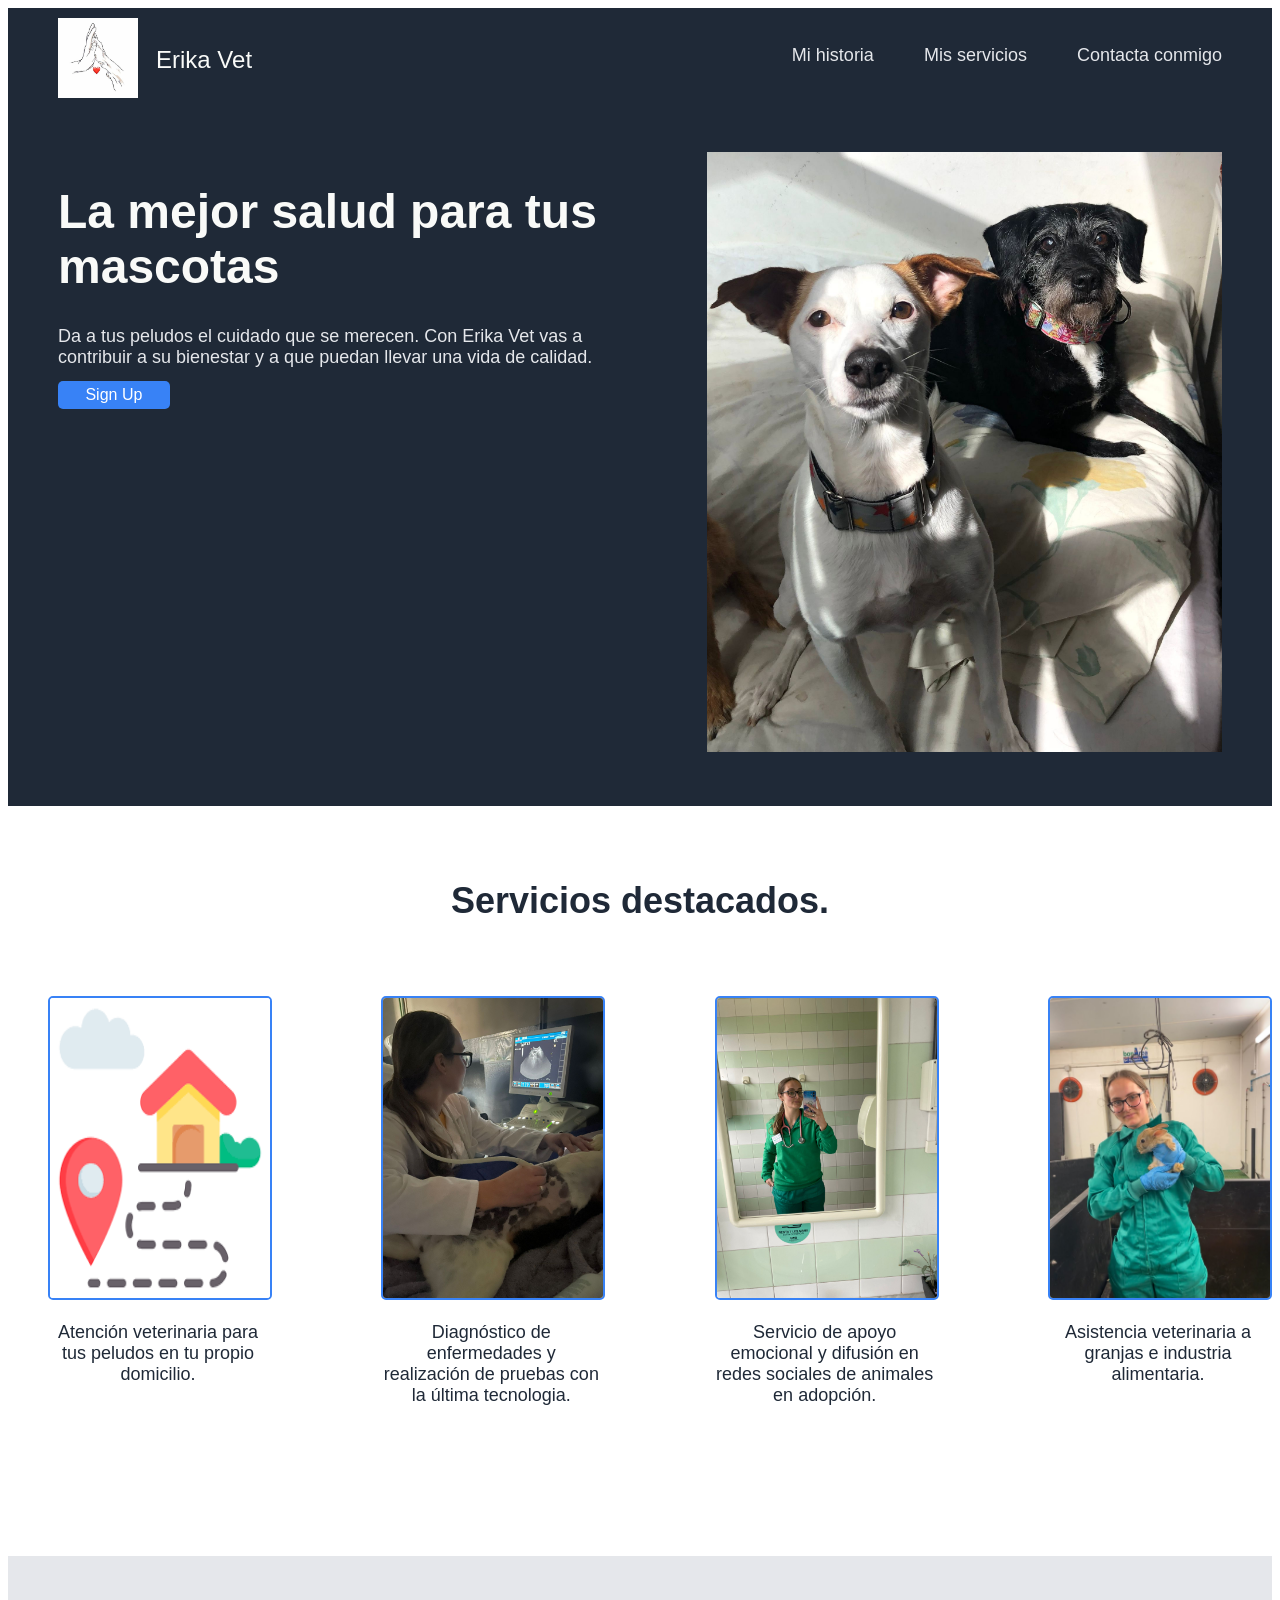
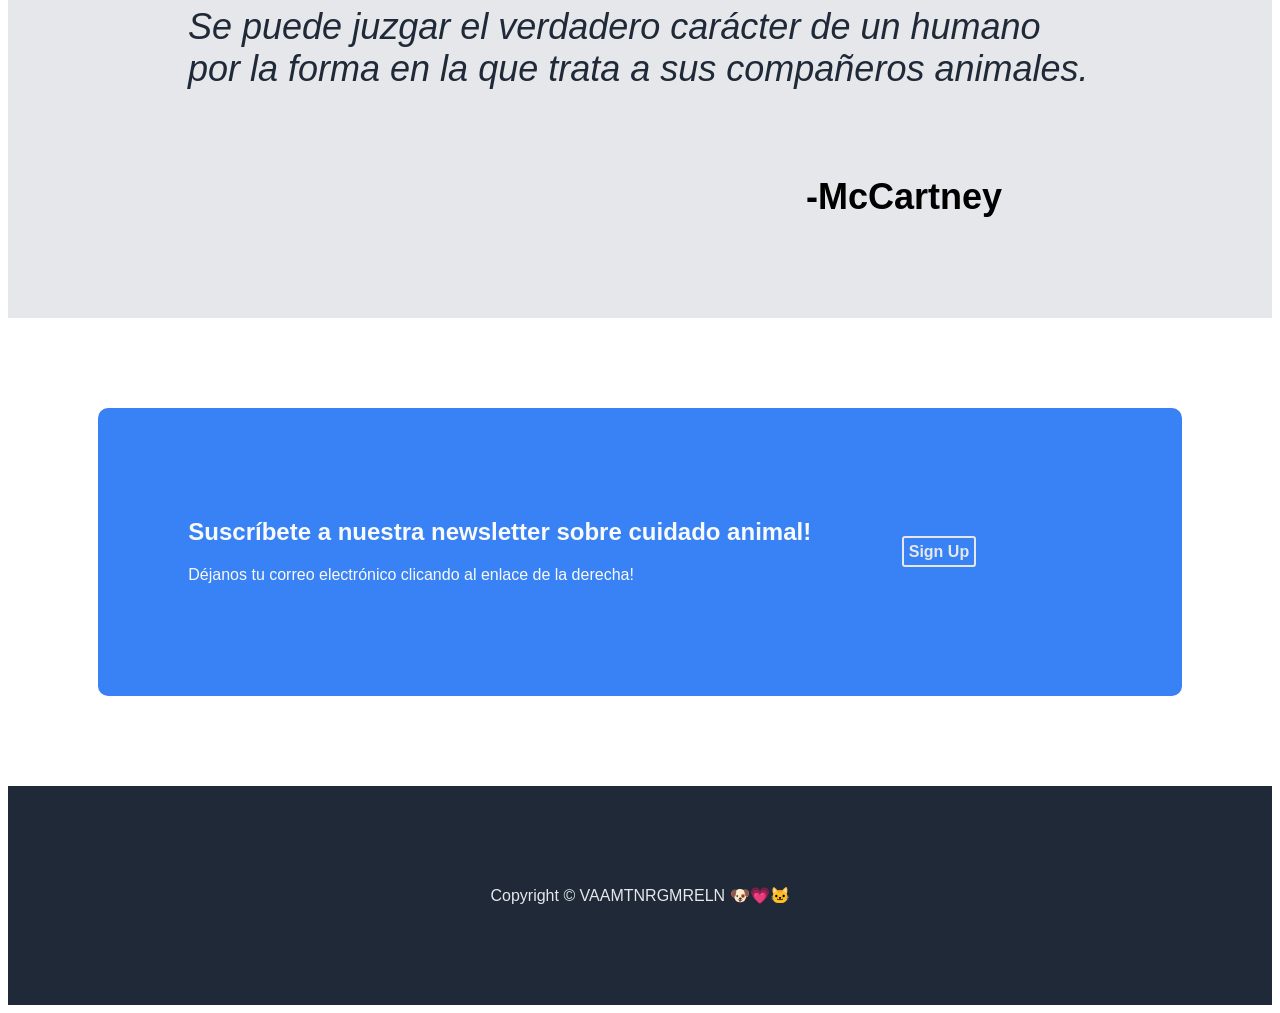
<file: index.html>
<!DOCTYPE html>
<html lang='en'>
  <head>
    <meta charset='UTF-8' name="viewport" content="width=device-width, initial-scale=1"/>
    <title>Erika Vet</title>
    <link rel="stylesheet" href="style.css">
  </head>
  <body>
    <header>
      <ul>
        <li class="push-left">
          <div><img class="logo" src="images/logo.jpeg" alt=""></div>
          <div class="logo-text">Erika Vet</div>
        </li>
        <li><a href="#">Mi historia</a></li>
        <li><a href="#">Mis servicios</a></li>
        <li><a href="#">Contacta conmigo</a></li>
      </ul>
    </header>
    <main>
      <div class="awesome">
        <div class="awesome-1">
          <h1>La mejor salud para tus mascotas</h1>
          <p>Da a tus peludos el cuidado que se merecen. Con Erika Vet vas a contribuir a su bienestar y a que puedan llevar una vida de calidad.</p>
          <a href="#">Sign Up</a>
        </div>
        <div class="valenamelia-div">
          <img class="valenamelia" src="images/valenamelia.jpeg" alt="">
        </div>
      </div>
      <div class="random">
        <h1>Servicios destacados.</h1>
        <div><ul>
          <li>
            <img class="one" src="images/domicilio.png" alt="">
            <p>Atención veterinaria para tus peludos en tu propio domicilio.</p>
          </li>
          <li>
            <img class="two" src="images/eco.jpeg" alt="">
            <p>Diagnóstico de enfermedades y realización de pruebas con la última tecnologia.</p>
          </li>
          <li>
            <img class="three" src="images/vet.jpeg" alt="">
            <p>Servicio de apoyo emocional y difusión en redes sociales de animales en adopción.</p>
          </li>
          <li>
            <img class="four" src="images/exotic.png" alt="">
            <p>Asistencia veterinaria a granjas e industria alimentaria.</p>
          </li>
        </ul>
        </div>
      </div>
      <div class="quote">
        <div class="quote-1">
          Se puede juzgar el verdadero carácter de un humano por la forma en la que trata a sus compañeros animales.
        </div>
        <p class="name"> -McCartney</p>
      </div>
      
        <div class="bottom-container">
          <div>
            <h2>
              Suscríbete a nuestra newsletter sobre cuidado animal!
            </h2>
            <p>
              Déjanos tu correo electrónico clicando al enlace de la derecha!
            </p>
          </div>
          <div class="sign-up-div">
            <a class="sign-up" href="#">Sign Up</a>
          </div>
        </div>
      
    </main>
    <footer>
        Copyright © VAAMTNRGMRELN 🐶💗🐱
    </footer>
  </body>
</html>
</file>
<file: style.css>
* {
    font-family: 'Roboto', sans-serif;
}

header ul{
    list-style: none;
    margin: 0;
    padding: 0 50px;
    display: flex;
    gap: 50px;
    align-items: center;
    background-color: #1F2937;
    justify-content: space-between;
    
    
}

header ul li a {
    color: #E5E7EB; /* Color blanco */
    text-decoration: none; /* Elimina subrayado */
    font-size: 18px;
}




.push-left {
    align-items: center;
    display: flex;
    margin-right: auto;
    margin-top: 10px;
}


.logo {
    width: 80px;
    height: 80px; /* Controla el tamaño de la imagen */
    object-fit: cover;
    
}

.logo-text {
    text-align: center;
    font-family: 'Roboto', sans-serif;
    color: #F9FAF8;
    font-size: 24px;
    margin-left: 18px;

}

.awesome {
    display: flex;
    flex-direction: row;
    justify-content: space-around;
    background-color: #1F2937;
}

.awesome .awesome-1 h1 {
    font-weight: 900;
    color: #F9FAF8;
    font-size: 48px;
    
}

.awesome-1{
    margin-bottom: 50px;
    margin: 50px;
}

.awesome-1 p{
    font-size: 18px;
    color: #E5E7EB;
}

.awesome-1 a{
    text-decoration: none;
    background-color: #3882F6;
    color: white;
    border-radius: 5px;
    padding: 1% 5%;
    

}

.valenamelia {
    height: 600px;
    width: auto;
    margin: 50px 50px;
    
    
}

.random h1{
    text-align: center;
    font-size: 36px;
    color: #1F2937;
    font-weight: 900;
    padding: 50px 0;
}

.random ul{
    display: flex;
    justify-content: space-between;
    list-style: none;
    flex-wrap: wrap;
    
}

.one, .two, .three, .four {
    height: 300px;
    width: 220px;
    border-color: #3882F6;
    border-radius: 5px;
    border-width: 2px;
    border-style: solid;
}

.random ul li p{
    font-size: 18px;
    color: #1F2937;
    text-align: center;
    height: 200px;
    width: 220px;
}  

.quote {
    background-color: #E5E7EB;
    display: flex;
    flex-direction: column;

}
.quote-1 {
    font-size: 36px;
    font-style: italic; /* Estilo inclinado */
    padding: 50px 20vh;
    color: #1F2937;
    text-align: start;
    font-weight: 300;
    font-family: "roboto", sans-serif;
    
}

.name{
    text-align: end;
    padding-right: 30vh;
    font-weight: 700;
    font-size: 36px;
    margin-bottom: 100px;
}

.bottom-container {

    display: flex;
    justify-content: space-around;
    background-color: #3882F6;
    color: #F9FAF8;
    border-radius: 10px;
    margin: 10vh;
    padding: 10vh;
}

.sign-up {
    color: #E5E7EB; /* Color blanco */
    text-decoration: none;
    border: solid;
    border-color: #E5E7EB;
    border-radius: 3px;
    border-width: 2px;
    text-align: center;
    font-weight: 700;
    padding: 5px;

}

.sign-up-div {
    min-width: 100px;
    margin: 5vh 10vh
}

footer {
    background-color: #1F2937;
    color: #E5E7EB;
    text-align: center;
    padding: 100px 0;
}


@media (max-width: 768px){

.awesome {
    display: flex;
    flex-direction: column;
    justify-content: space-around;
    background-color: #1F2937;
}
.valenamelia {
        height: 400px;
        width: auto;
        margin: 50px 50px;
}



.sign-up-div {
    min-width: 100px;
    margin: 5vh 50px;
}

header ul{
    list-style: none;
    margin: 0;
    padding: 0 50px;
    display: flex;
    flex-direction: column;
    gap: 50px;
    align-items: center;
    background-color: #1F2937;
    justify-content: space-between;
}

.push-left {
    align-items: center;
    display: flex;
    justify-content: center;
    margin-right: auto;
    margin-top: 10px;
}

header ul li {
    width: 100%;  /* Asegura que los elementos li ocupen el ancho completo en móviles */
    text-align: center;  /* Centra el texto dentro de los elementos li */
}
}
@media (min-width: 769px) and (max-width: 1024px){
    .valenamelia {
        height: 50vw;
        width: auto;
        margin: 50px 50px;
}
}

@media (max-width: 576px) { 
    /* Para teléfonos más grandes (iPhone 12, Galaxy S21, etc.) */
    .valenamelia {
        height: 80vw;
        width: auto;
        margin: 50px 50px;
  }
  .sign-up-div {
    min-width: 100px;
    margin: 5vw 10vw;
}
.quote-1 {
    font-size: 36px;
    font-style: italic; /* Estilo inclinado */
    padding: 50px 20vw;
    color: #1F2937;
    text-align: start;
    font-weight: 300;
    font-family: "roboto", sans-serif;
    
}

.name{
    text-align: end;
    padding-right: 10vw;
    font-weight: 700;
    font-size: 36px;
    margin-bottom: 100px;
}

.bottom-container {

    display: flex;
    justify-content: space-around;
    background-color: #3882F6;
    color: #F9FAF8;
    border-radius: 10px;
    margin: 10vw;
    padding: 10vw;
}

.random ul{
    display: flex;
    flex-direction: column;
    justify-content: center;
    align-items: center;
    padding: 0;
}
}
</file>
